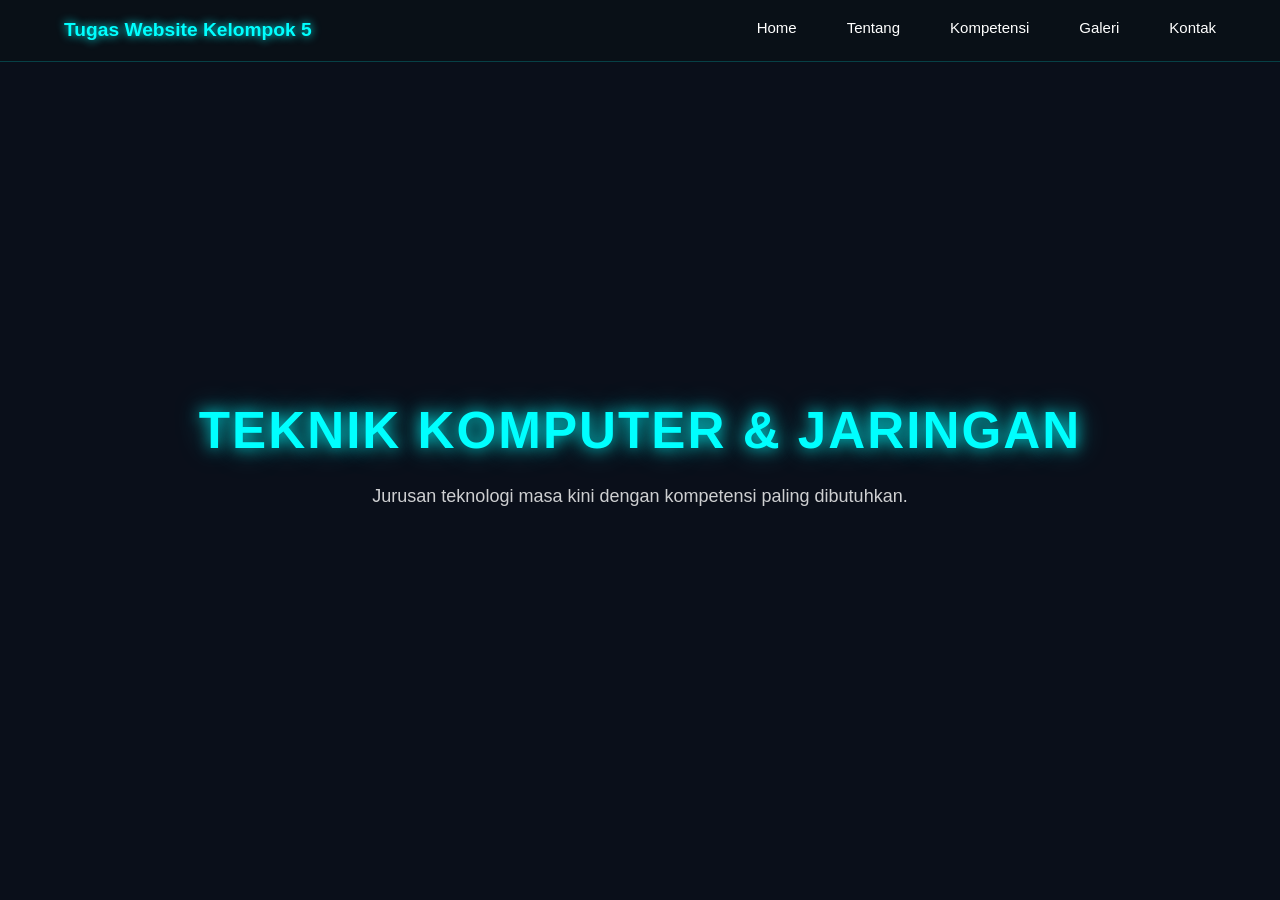
<file: index.html>
<!DOCTYPE html>
<html lang="id">
<head>
    <meta charset="UTF-8">
    <meta name="viewport" content="width=device-width, initial-scale=1.0">
    <title>TKJ - Home</title>
    <link rel="stylesheet" href="style.css">
</head>
<body>

<header class="navbar">
    <div class="container nav-flex">
        <div class="logo">Tugas Website Kelompok 5</div>

        <div class="menu-toggle" id="mobile-menu">
            <span class="bar"></span>
            <span class="bar"></span>
            <span class="bar"></span>
        </div>

        <nav class="nav-menu">
            <a href="index.html" class="nav-link">Home</a>
            <a href="tentang.html" class="nav-link">Tentang</a>
            <a href="kompetensi.html" class="nav-link">Kompetensi</a>
            <a href="galeri.html" class="nav-link">Galeri</a>
            <a href="kontak.html" class="nav-link">Kontak</a>
        </nav>
    </div>
</header>

<section class="hero">
    <div class="hero-content">
        <h1>TEKNIK KOMPUTER & JARINGAN</h1>
        <p>Jurusan teknologi masa kini dengan kompetensi paling dibutuhkan.</p>
    </div>
</section>

<script src="script.js"></script>
</body>
</html>
</file>
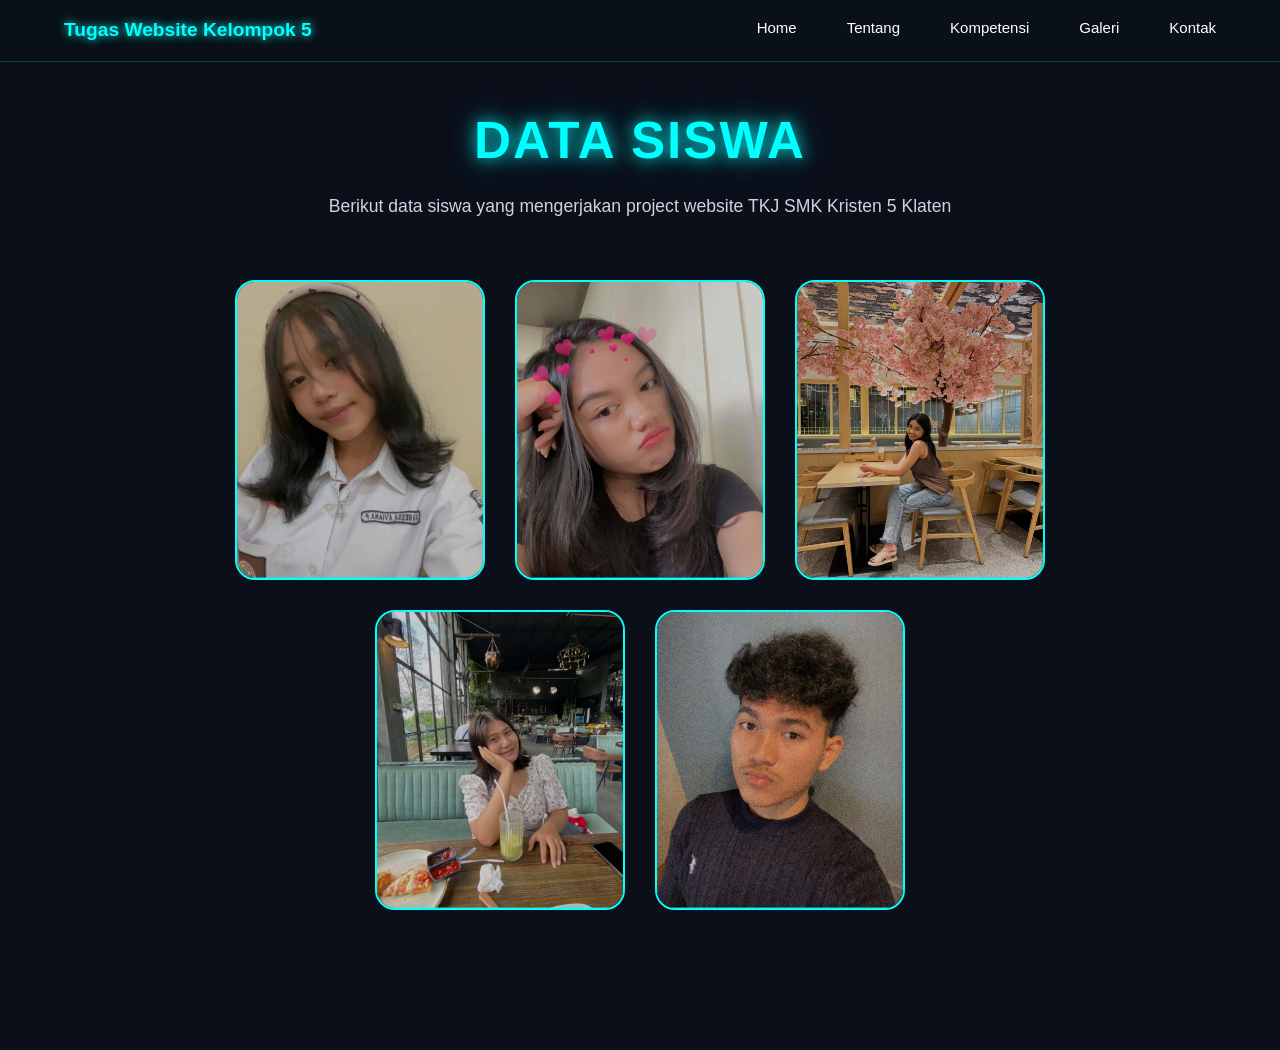
<file: galeri.html>
<!DOCTYPE html>
<html lang="id">
<head>
    <meta charset="UTF-8">
    <meta name="viewport" content="width=device-width, initial-scale=1.0">
    <title>Galeri Siswa</title>
    <link rel="stylesheet" href="style.css">
</head>
<body>

<header class="navbar">
    <div class="container nav-flex">
        <div class="logo">Tugas Website Kelompok 5</div>

        <div class="menu-toggle" id="mobile-menu">
            <span class="bar"></span>
            <span class="bar"></span>
            <span class="bar"></span>
        </div>

        <nav class="nav-menu">
            <a href="index.html" class="nav-link">Home</a>
            <a href="tentang.html" class="nav-link">Tentang</a>
            <a href="kompetensi.html" class="nav-link">Kompetensi</a>
            <a href="galeri.html" class="nav-link">Galeri</a>
            <a href="kontak.html" class="nav-link">Kontak</a>
        </nav>
    </div>
</header>

<section class="section galeri-section">
    <div class="container">
        <h1 class="title-glow">Data Siswa </h1>
        <p class="subtitle"> Berikut data siswa yang mengerjakan project website TKJ SMK Kristen 5 Klaten</p>

        <div class="galeri-grid">
            <div class="galeri-item">
                <img src="Foto/Vannesa.jpg.jpeg" alt="Kegiatan 1">
                <div class="img-caption">Vannesa</div>
            </div>
            <div class="galeri-item">
                <img src="Foto/Yemima.jpg.jpeg" alt="Kegiatan 2">
                <div class="img-caption">Yemima</div>
            </div>
            <div class="galeri-item">
                <img src="Foto/Zara.jpg.jpeg" alt="Kegiatan 3">
                <div class="img-caption">Zara</div>
            </div>
            <div class="galeri-item">
                <img src="Foto/Helen.jpg.jpeg" alt="Kegiatan 4">
                <div class="img-caption">Helen</div>
            </div>
            <div class="galeri-item">
                <img src="Foto/Adit.jpg.jpeg" alt="Kegiatan 5">
                <div class="img-caption">Adit</div>
            </div>
        </div>
    </div>
</section>
<script src="script.js"></script>
</body>
</html>
</file>
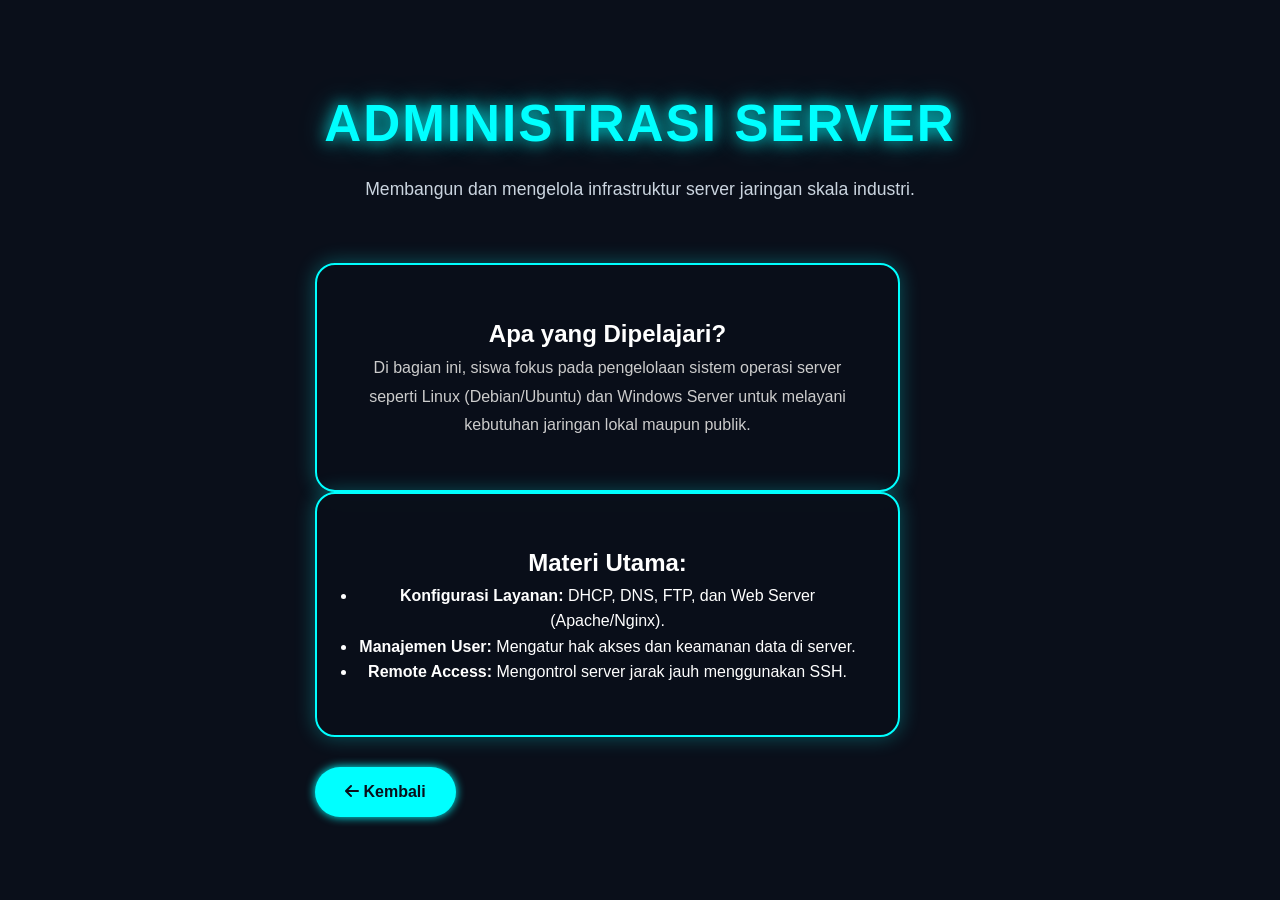
<file: jaringan.html>
<!DOCTYPE html>
<html lang="id">
<head>
    <meta charset="UTF-8">
    <meta name="viewport" content="width=device-width, initial-scale=1.0">
    <title>Administrasi Server - TKJ</title>
    <link rel="stylesheet" href="style.css">
    <link rel="stylesheet" href="https://cdnjs.cloudflare.com/ajax/libs/font-awesome/6.0.0/css/all.min.css">
</head>
<body>
    <section class="detail-section">
        <h1 class="title-glow">ADMINISTRASI SERVER</h1>
        <p class="subtitle">Membangun dan mengelola infrastruktur server jaringan skala industri.</p>

        <div class="detail-content">
            <div class="detail-box">
                <h2>Apa yang Dipelajari?</h2>
                <p>Di bagian ini, siswa fokus pada pengelolaan sistem operasi server seperti Linux (Debian/Ubuntu) dan Windows Server untuk melayani kebutuhan jaringan lokal maupun publik.</p>
            </div>
            
            <div class="detail-box">
                <h2>Materi Utama:</h2>
                <ul>
                    <li><strong>Konfigurasi Layanan:</strong> DHCP, DNS, FTP, dan Web Server (Apache/Nginx).</li>
                    <li><strong>Manajemen User:</strong> Mengatur hak akses dan keamanan data di server.</li>
                    <li><strong>Remote Access:</strong> Mengontrol server jarak jauh menggunakan SSH.</li>
                </ul>
            </div>

            <a href="kompetensi.html" class="btn-back"><i class="fas fa-arrow-left"></i> Kembali</a>
        </div>
    </section>
</body>
</html>
</file>
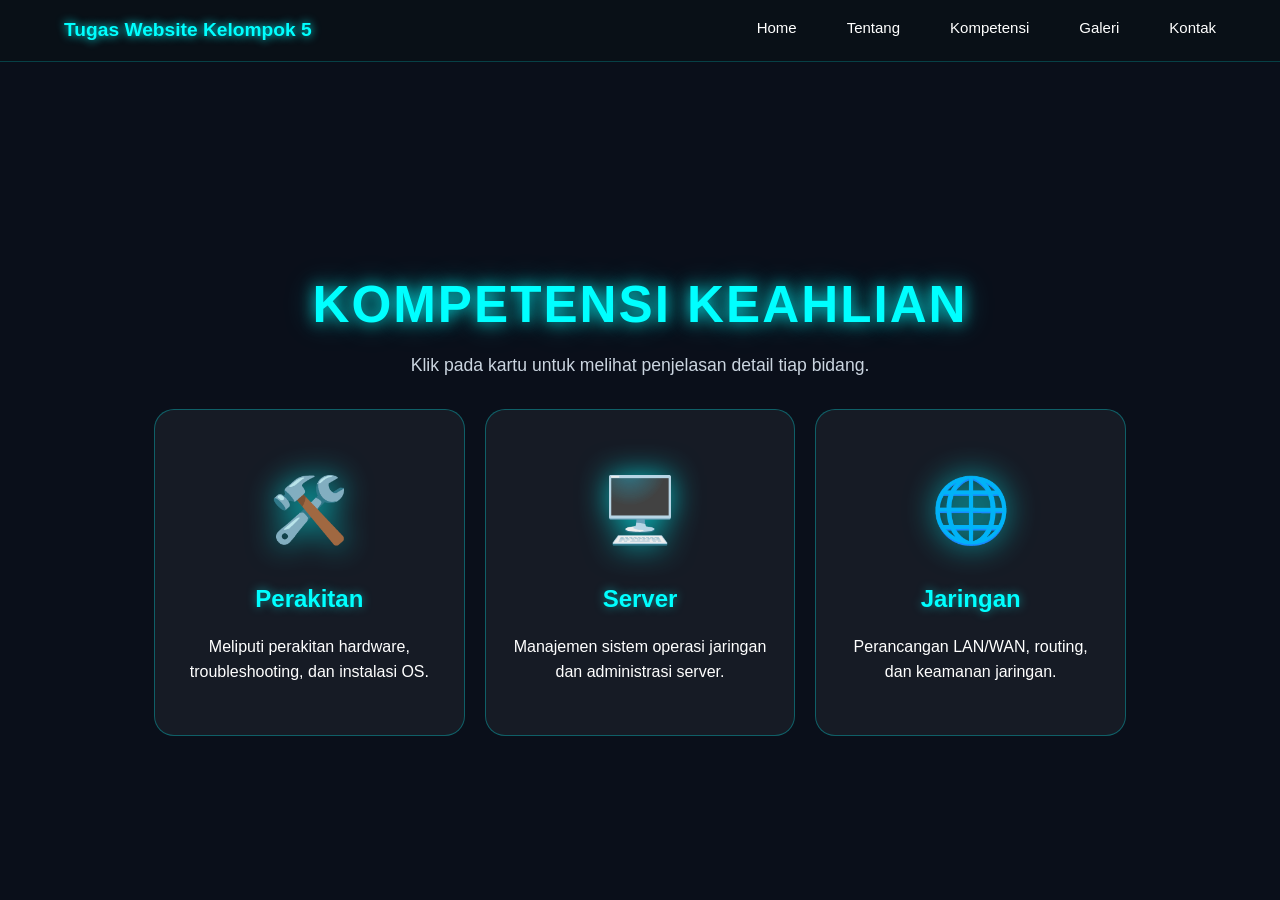
<file: kompetensi.html>
<!DOCTYPE html>
<html lang="id">
<head>
    <meta charset="UTF-8">
    <meta name="viewport" content="width=device-width, initial-scale=1.0">
    <title>Kompetensi</title>
    <link rel="stylesheet" href="style.css">
</head>
<body>

<header class="navbar">
    <div class="container nav-flex">
        <div class="logo">Tugas Website Kelompok 5</div>

        <div class="menu-toggle" id="mobile-menu">
            <span class="bar"></span>
            <span class="bar"></span>
            <span class="bar"></span>
        </div>

        <nav class="nav-menu">
            <a href="index.html" class="nav-link">Home</a>
            <a href="tentang.html" class="nav-link">Tentang</a>
            <a href="kompetensi.html" class="nav-link">Kompetensi</a>
            <a href="galeri.html" class="nav-link">Galeri</a>
            <a href="kontak.html" class="nav-link">Kontak</a>
        </nav>
    </div>
</header>
<section class="tentang-section">
    <div class="container">
        <h1 class="title-glow">KOMPETENSI KEAHLIAN</h1>
        <p class="subtitle">Klik pada kartu untuk melihat penjelasan detail tiap bidang.</p>

        <div class="tentang-grid">
            
            <a href="perakitan.html" class="tentang-card card-link">
                <div class="card-icon">🛠️</div>
                <h3>Perakitan</h3>
                <p class="desc-kecil">Meliputi perakitan hardware, troubleshooting, dan instalasi OS.</p>
            </a>

            <a href="server.html" class="tentang-card card-link">
                <div class="card-icon">🖥️</div>
                <h3>Server</h3>
                <p class="desc-kecil">Manajemen sistem operasi jaringan dan administrasi server.</p>
            </a>

            <a href="jaringan.html" class="tentang-card card-link">
                <div class="card-icon">🌐</div>
                <h3>Jaringan</h3>
                <p class="desc-kecil">Perancangan LAN/WAN, routing, dan keamanan jaringan.</p>
            </a>

        </div>
    </div>
</section>

<script src="script.js"></script>
</body>
</html>
</file>
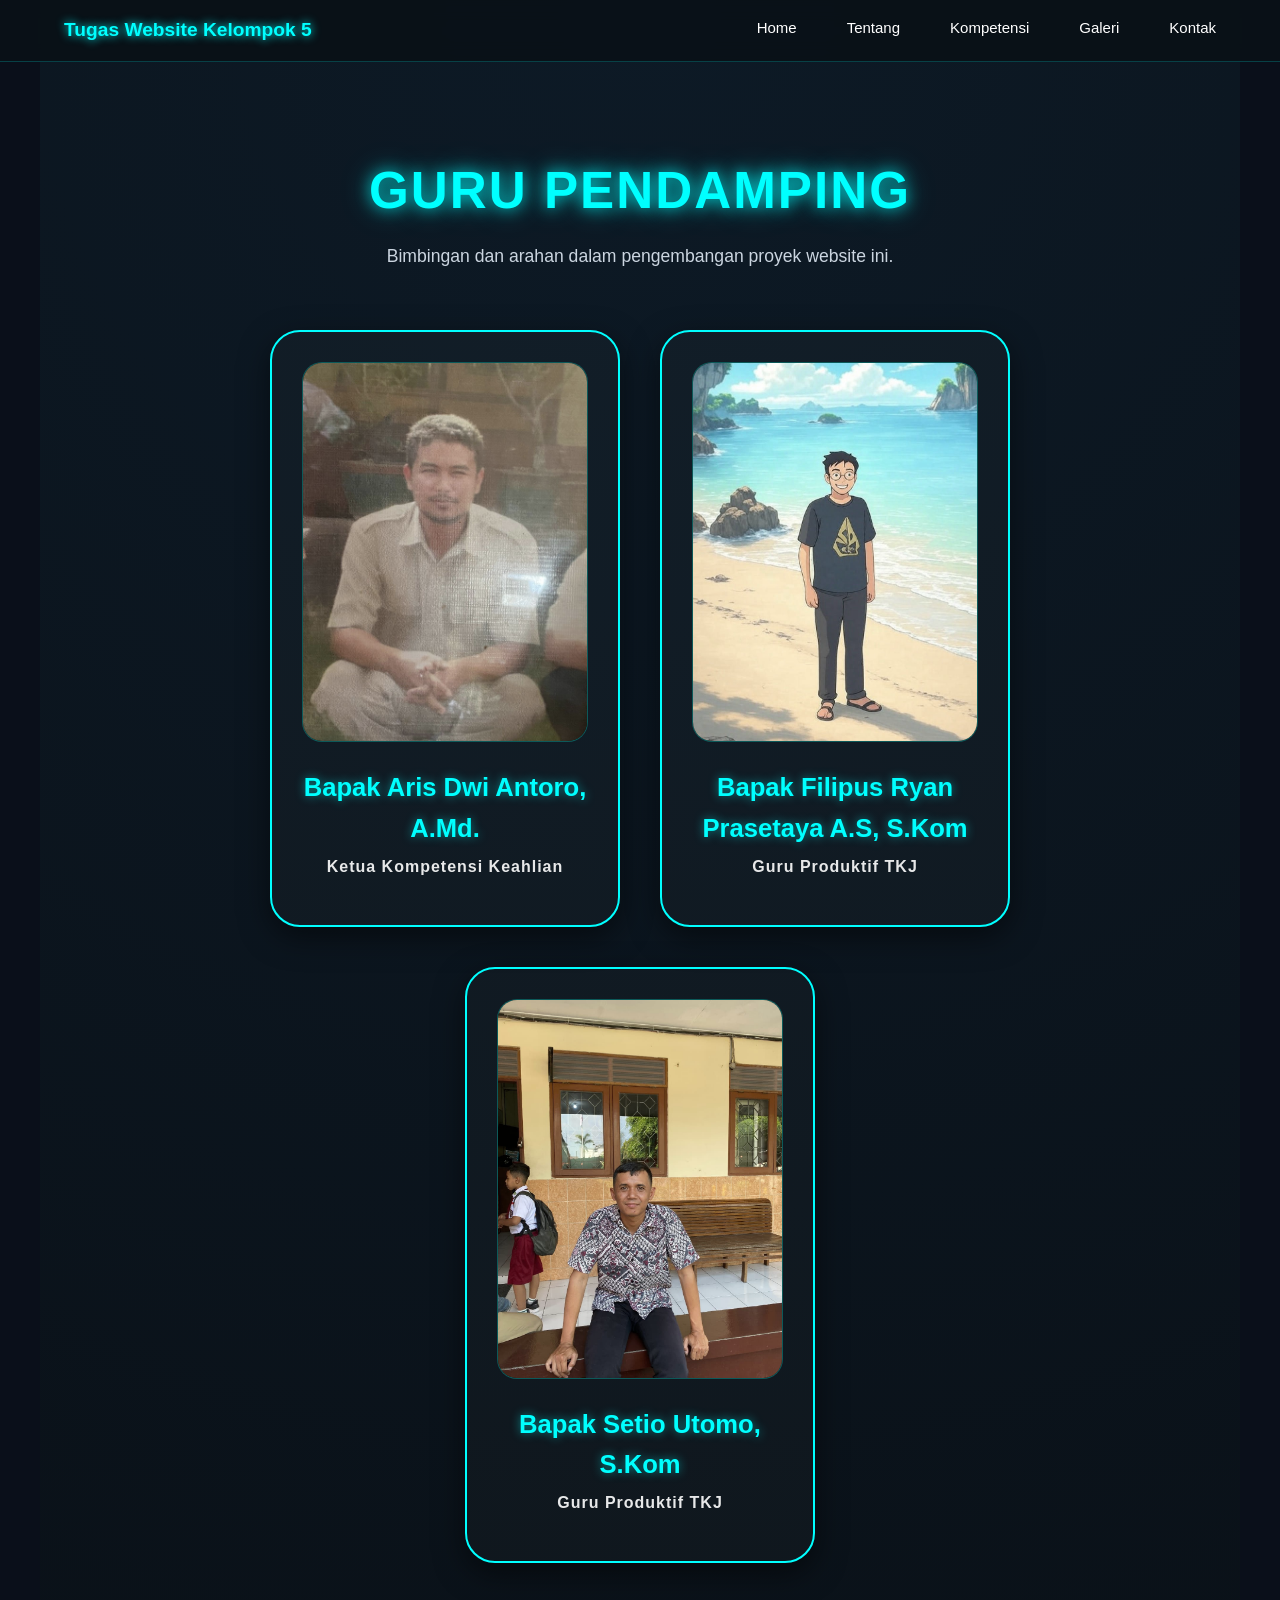
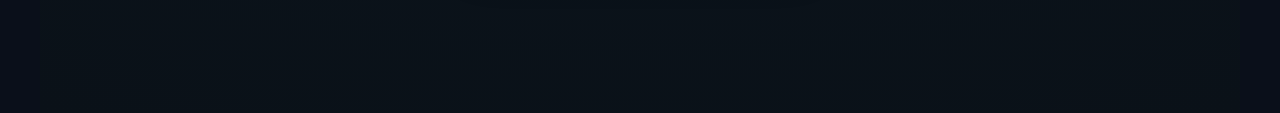
<file: kontak.html>
<!DOCTYPE html>
<html lang="id">
<head>
    <meta charset="UTF-8">
    <meta name="viewport" content="width=device-width, initial-scale=1.0">
    <title>Kontak</title>
    <link rel="stylesheet" href="style.css">
</head>
<body>

<header class="navbar">
    <div class="container nav-flex">
        <div class="logo">Tugas Website Kelompok 5</div>

        <div class="menu-toggle" id="mobile-menu">
            <span class="bar"></span>
            <span class="bar"></span>
            <span class="bar"></span>
        </div>

        <nav class="nav-menu">
            <a href="index.html" class="nav-link">Home</a>
            <a href="tentang.html" class="nav-link">Tentang</a>
            <a href="kompetensi.html" class="nav-link">Kompetensi</a>
            <a href="galeri.html" class="nav-link">Galeri</a>
            <a href="kontak.html" class="nav-link">Kontak</a>
        </nav>
    </div>
</header>

<section class="guru-section-full">
    <div class="container">
        <h1 class="title-glow">GURU PENDAMPING</h1>
        <p class="subtitle">Bimbingan dan arahan dalam pengembangan proyek website ini.</p>

        <div class="guru-grid-pro">
            <div class="guru-card-pro">
                <div class="guru-img-pro">
                    <img src="Foto/Aris.jpg.jpeg" alt="Pak Kris">
                </div>
                <div class="guru-info-pro">
                    <h3>Bapak Aris Dwi Antoro, A.Md.</h3>
                    <p class="role">Ketua Kompetensi Keahlian</p>
                    <!-- <p class="desc">Membimbing dalam integrasi sistem Firebase dan arsitektur IoT.</p> -->
                </div>
            </div>

            <div class="guru-card-pro">
                <div class="guru-img-pro">
                    <img src="Foto/Ipus.jpg.jpeg" alt="Guru 2">
                </div>
                <div class="guru-info-pro">
                    <h3>Bapak Filipus Ryan Prasetaya A.S, S.Kom</h3>
                    <p class="role">Guru Produktif TKJ</p>
                    <!-- <p class="desc">Membimbing dalam pengembangan antarmuka (UI) dan logika web.</p> -->
                </div>
            </div>

            <div class="guru-card-pro">
                <div class="guru-img-pro">
                    <img src="Foto/Tomo.jpg.jpeg" alt="Guru 3">
                </div>
                <div class="guru-info-pro">
                    <h3>Bapak Setio Utomo, S.Kom</h3>
                    <p class="role">Guru Produktif TKJ</p>
                    <!-- <p class="desc">Membimbing dalam troubleshooting hardware dan jaringan sistem.</p> -->
                </div>
            </div>
        </div>
    </div>
</section>

<script src="script.js"></script>
</body>
</html>
</file>
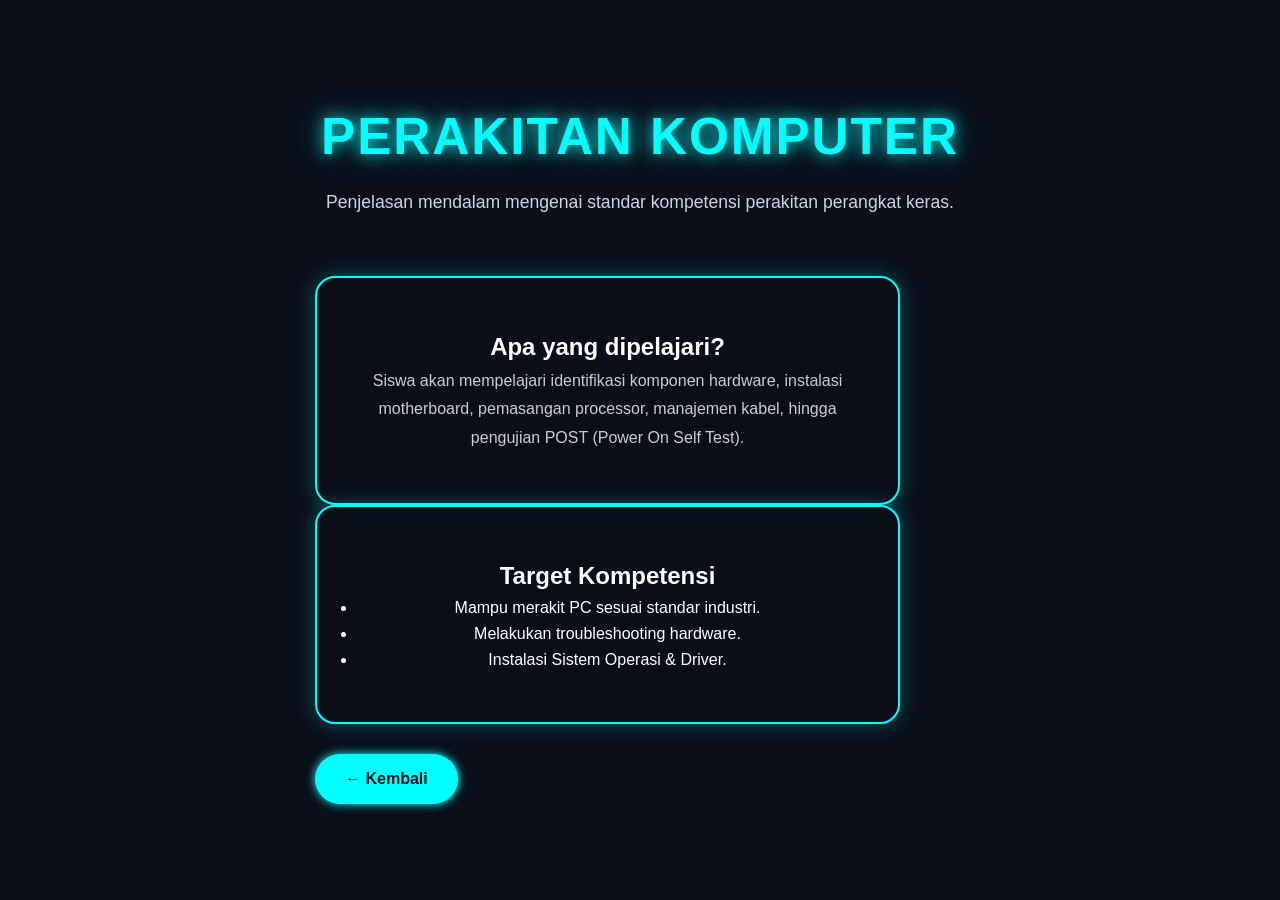
<file: perakitan.html>
<!DOCTYPE html>
<html lang="id">
<head>
    <meta charset="UTF-8">
    <meta name="viewport" content="width=device-width, initial-scale=1.0">
    <title>Detail Kompetensi - Perakitan</title>
    <link rel="stylesheet" href="style.css"> </head>
<body>
    <section class="detail-section">
        <h1 class="title-glow">PERAKITAN KOMPUTER</h1>
        <p class="subtitle">Penjelasan mendalam mengenai standar kompetensi perakitan perangkat keras.</p>

        <div class="detail-content">
            <div class="detail-box">
                <h2>Apa yang dipelajari?</h2>
                <p>Siswa akan mempelajari identifikasi komponen hardware, instalasi motherboard, pemasangan processor, manajemen kabel, hingga pengujian POST (Power On Self Test).</p>
            </div>
            
            <div class="detail-box">
                <h2>Target Kompetensi</h2>
                <ul>
                    <li>Mampu merakit PC sesuai standar industri.</li>
                    <li>Melakukan troubleshooting hardware.</li>
                    <li>Instalasi Sistem Operasi & Driver.</li>
                </ul>
            </div>

            <a href="kompetensi.html" class="btn-back"> ← Kembali</a>
        </div>
    </section>
</body>
</html>
</file>
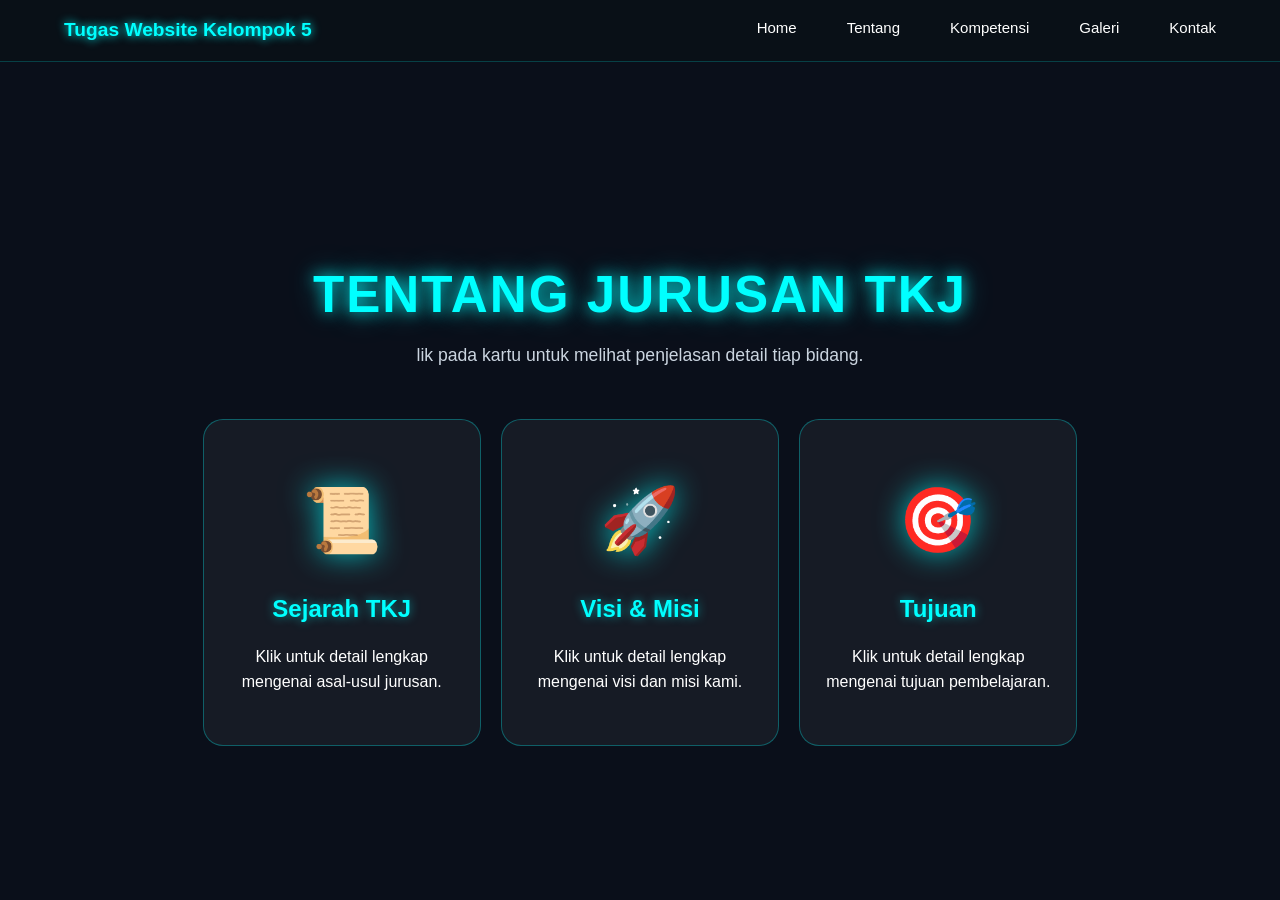
<file: tentang.html>
<!DOCTYPE html>
    <html lang="id">
    <head>
        <meta charset="UTF-8" />
        <meta name="viewport" content="width=device-width, initial-scale=1.0" />
        <title>Tentang TKJ</title>
        <link rel="stylesheet" href="style.css" />
    </head>
    <body>
        <!-- NAVBAR -->
<header class="navbar">
    <div class="container nav-flex">
        <div class="logo">Tugas Website Kelompok 5</div>

        <div class="menu-toggle" id="mobile-menu">
            <span class="bar"></span>
            <span class="bar"></span>
            <span class="bar"></span>
        </div>

        <nav class="nav-menu">
            <a href="index.html" class="nav-link">Home</a>
            <a href="tentang.html" class="nav-link">Tentang</a>
            <a href="kompetensi.html" class="nav-link">Kompetensi</a>
            <a href="galeri.html" class="nav-link">Galeri</a>
            <a href="kontak.html" class="nav-link">Kontak</a>
        </nav>
    </div>
</header>
        <!-- SECTION TENTANG -->
        <section class="tentang-section">
        <div class="container">
            <h1 class="title-glow">Tentang Jurusan TKJ</h1>
            <p class="subtitle">
                lik pada kartu untuk melihat penjelasan detail tiap bidang.
            </p>

         <section class="tentang-grid">
  
       <div class="tentang-grid">
    <a href="sejarah.html" class="tentang-card">
        <span class="card-icon">📜</span>
        <h2>Sejarah TKJ</h2>
        <p>Klik untuk detail lengkap mengenai asal-usul jurusan.</p>
    </a>

    <a href="visi.html" class="tentang-card">
        <span class="card-icon">🚀</span>
        <h2>Visi & Misi</h2>
        <p>Klik untuk detail lengkap mengenai visi dan misi kami.</p>
    </a>

    <a href="tujuan.html" class="tentang-card">
        <span class="card-icon">🎯</span>
        <h2>Tujuan</h2>
        <p>Klik untuk detail lengkap mengenai tujuan pembelajaran.</p>
    </a>
</div>
    </div>
</section>
        <script src="script.js"></script>
        
    </body>
    </html>
</file>
<file: style.css>
/* ===== GLOBAL STYLE ===== */
* {
    margin: 0;
    padding: 0;
    box-sizing: border-box;
    font-family: 'Poppins', sans-serif;
}

body {
    background-color: #0a1118 !important; /* Background gelap solid */
    font-family: 'Segoe UI', Roboto, sans-serif;
    color: #ffffff;
    line-height: 1.6;
}
/* ===== CONTAINER ===== */
.container {
    width: 90%;
    max-width: 1200px;
    margin: auto;
}

/* ===== NAVBAR ===== */
.navbar {
    width: 100%;
    padding: 18px 0;
    background: rgba(10, 10, 20, 0.8);
    backdrop-filter: blur(10px);
    position: fixed;
    top: 0;
    left: 0;
    z-index: 999;
    border-bottom: 1px solid rgba(0,255,255,0.2);
}

.nav-flex {
    display: flex;
    justify-content: space-between;
    align-items: center;
}

.logo {
    display: block !important;
    color: cyan !important;
    z-index: 10001 !important;
}

nav {
    position: relative;
}

.nav-link {
    color: #a8b2d1;
    margin-left: 25px;
    text-decoration: none;
    font-size: 15px;
    transition: .3s;
    padding-bottom: 5px;
}

.nav-link:hover,
.nav-link.active {
    color: cyan;
    text-shadow: 0 0 8px cyan;
}

/* Underline Neon */
.underline {
    position: absolute;
    bottom: 0;
    left: 0;
    height: 3px;
    width: 0px;
    background: cyan;
    box-shadow: 0 0 8px cyan;
    transition: .3s;
    border-radius: 10px;
}

/* ===== HERO (HOME) ===== */
.hero {
    height: 100vh;
    display: flex;
    justify-content: center;
    align-items: center;
    text-align: center;
    padding: 30px;
}

.hero h1 {
    font-size: 50px;
    color: cyan;
    text-shadow: 0 0 20px cyan;
}

.hero p {
    margin-top: 10px;
    font-size: 18px;
    opacity: 0.8;
}

/* ===== SECTION GENERIC ===== */
.section {
    padding: 100px 0;
    text-align: center;
}

.title {
    font-size: 40px;
    color: cyan;
    text-shadow: 0 0 15px cyan;
}

.title-glow {
    color: cyan !important;
    text-shadow: 0 0 15px cyan, 0 0 30px rgba(0, 255, 255, 0.5);
    text-align: center;
}

.subtitle {
    margin-bottom: 0 !important; /* Biar gak nambah jarak liar */
    padding-bottom: 0 !important;
}

/* ===================
   NAVBAR GLOBAL
=================== */
.navbar {
    width: 100%;
    position: fixed;
    top: 0;
    left: 0;
    background: rgba(10, 17, 24, 0.95);
    backdrop-filter: blur(10px);
    border-bottom: 1px solid rgba(0, 255, 255, 0.2);
    z-index: 1000;
    padding: 15px 0;
}

.nav-flex {
    display: flex;
    justify-content: space-between;
    align-items: center;
}

.navbar .logo {
    color: cyan;
    font-size: 1.2rem;
    font-weight: bold;
    text-shadow: 0 0 10px cyan;
}

nav {
    position: relative;
    display: flex;
    gap: 25px;
}

.nav-link {
    color: white;
    text-decoration: none;
    font-weight: 500;
    padding-bottom: 5px;
    transition: 0.3s;
}

/* underline neon mengikuti menu */
.underline {
    position: absolute;
    bottom: 0;
    left: 0;
    width: 0px;
    height: 2px;
    background: cyan;
    box-shadow: 0 0 10px cyan;
    transition: 0.3s;
}

.nav-link:hover,
.nav-link.active {
    color: cyan;
}

/* =========================================
   FULL UNIFIED STYLE (TENTANG & KOMPETENSI)
   ========================================= */
/* 1. Paksa Judul Di Mana Pun Jadi Neon Cyan */
.tentang-section, 
.kompetensi-section {
    position: relative !important;
    z-index: 1 !important; /* Navbar tadi kan 10000, jadi ini aman di bawah */
    padding-top: 100px !important; /* Kasih ruang biar gak ketutup navbar */
}
/* 3. JUDUL WAJIB NEON CYAN (ANTI PUTIH) */
h1, 
.title-glow, 
.tentang-section h1, 
.kompetensi-section h1 {
    color: #00ffff !important;
    text-shadow: 0 0 15px rgba(0, 255, 255, 0.8), 
                 0 0 30px rgba(0, 255, 255, 0.4) !important;
    font-size: clamp(2.5rem, 5vw, 3.2rem) !important;
    font-weight: 800 !important;
    text-transform: uppercase !important;
    margin-bottom: 10px !important;
    text-align: center !important;
    letter-spacing: 2px !important;
}

/* 4. Subtitle Deskripsi (Identik) */
.subtitle {
    color: #cbd5e0 !important;
    font-size: 1.1rem !important;
    max-width: 750px;
    margin: 0 auto 60px auto !important;
    line-height: 1.6;
    text-align: center;
}

/* 5. Grid Horizontal Simetris */
.tentang-grid, 
.kompetensi-grid {
    display: flex !important;
    flex-direction: row !important;
    justify-content: center !important;
    align-items: stretch !important;
    gap: 30px !important;
    width: 90% !important;
    max-width: 1200px !important;
    margin: 80px auto 0 !important; /* KUNCI: Jarak 80px dari subtitle ke card */
}
/* 6. Kartu Style (Identik Total) */
.tentang-card, 
.kompetensi-card {
    flex: 1 !important;
    background: rgba(255, 255, 255, 0.05) !important;
    border: 1px solid rgba(0, 255, 255, 0.3) !important;
    border-radius: 20px !important;
    padding: 50px 25px !important; /* Padding dalem kartu disamain */
    text-align: center !important;
    text-decoration: none !important;
    transition: 0.3s ease !important;
    display: flex;
    flex-direction: column;
    align-items: center;
}

.tentang-card:hover, 
.kompetensi-card:hover {
    border-color: #00ffff !important;
    box-shadow: 0 0 25px rgba(0, 255, 255, 0.3) !important;
    transform: translateY(-10px) !important;   
}

/* 7. Judul Dalam Kartu (Wajib Neon) */
.tentang-card h2, .kompetensi-card h2,
.tentang-card h3, .kompetensi-card h3 {
    color: #00ffff !important; /* Kunci Neon */
    text-shadow: 0 0 10px rgba(0, 255, 255, 0.5) !important;
    font-size: 1.5rem !important;
    margin-bottom: 15px !important;
}

/* 8. Teks Paragraf & Link (Putih Bersih) */
.tentang-card p, .kompetensi-card p,
.tentang-card a, .kompetensi-card a {
    color: #ffffff !important; /* Isi keterangan tetep putih biar kontras */
    font-size: 1rem !important;
    line-height: 1.6 !important;
    text-decoration: none !important;
}
/* Ikon atau Image */
.tentang-card img, .kompetensi-card img {
    width: 65px;
    height: 65px;
    object-fit: contain;
}
/* =========================================
   GALERI FORMAT 3 - 2 (PIRAMIDA TERBALIK)
   ========================================= */

.galeri-grid {
    display: flex !important;
    flex-wrap: wrap !important;      /* Biar bisa turun ke baris baru */
    justify-content: center !important; /* Semua item rata tengah */
    gap: 30px !important;            /* Jarak antar foto */
    max-width: 1000px !important;    /* Kunci lebar biar gak mencar */
    margin: 40px auto !important;
}

.galeri-item {
    /* Untuk dapet 3 foto di baris pertama: 
       (100% / 3) - gap = sekitar 30% */
    flex: 0 1 calc(30% - 20px) !important; 
    min-width: 250px !important;     /* Biar foto gak kekecilan */
    height: 300px !important;
    border: 2px solid #00ffff !important;
    border-radius: 20px !important;
    overflow: hidden;
    position: relative;
    transition: 0.4s ease-in-out;
    background: rgba(255, 255, 255, 0.05);
}

/* Efek Glow & Hover */
.galeri-item:hover {
    transform: scale(1.05);
    box-shadow: 0 0 25px rgba(0, 255, 255, 0.5);
    border-color: #ffffff !important;
}

.galeri-item img {
    width: 100%;
    height: 100%;
    object-fit: cover;
    filter: brightness(0.8);
    transition: 0.4s;
}

.galeri-item:hover img {
    filter: brightness(1.1);
}

/* Caption Nama Siswa */
.img-caption {
    position: absolute;
    bottom: 0;
    width: 100%;
    background: #00ffff;
    color: #0a1118;
    padding: 12px;
    font-weight: 800;
    text-align: center;
    transform: translateY(100%);
    transition: 0.3s;
}

.galeri-item:hover .img-caption {
    transform: translateY(0);
}

/* Responsive: Kalau di layar HP balik jadi 1 kolom biar gak penyet */
@media (max-width: 768px) {
    .galeri-item {
        flex: 0 1 100% !important;
        max-width: 400px;
    }
}

/* Animations */
@keyframes fadeIn {
    from { opacity: 0; }
    to { opacity: 1; }
}

@keyframes slideUp {
    from { transform: translateY(40px); opacity: 0; }
    to { transform: translateY(0); opacity: 1; }
}

/* detail.css - Versi Anti-Hilang */
body {
    background: #0a0f1a !important;
    margin: 0;
    padding: 0;
    display: flex;
    justify-content: center;
    align-items: center;
    min-height: 100vh;
    font-family: 'Poppins', sans-serif;
}

/* Ini Kotak Neonnya */
.detail-box {
    background: rgba(10, 15, 26, 0.95) !important;
    padding: 50px 40px !important;
    border-radius: 20px !important;
    border: 2px solid cyan !important; /* Garis Biru Neon */
    box-shadow: 0 0 20px rgba(0, 255, 255, 0.3) !important;
    max-width: 650px;
    width: 90%;
    text-align: center;
    backdrop-filter: blur(10px);
}

.detail-box h1 {
    color: cyan !important;
    text-shadow: 0 0 15px cyan;
    margin-bottom: 20px;
}

.detail-box p {
    color: #ccc !important;
    line-height: 1.8;
}

.btn-back {
    display: inline-block;
    margin-top: 30px;
    padding: 12px 30px;
    background: cyan !important;
    color: #0a0f1a !important;
    text-decoration: none;
    border-radius: 50px;
    font-weight: bold;
    box-shadow: 0 0 10px cyan;
    transition: 0.3s;
}

.btn-back:hover {
    transform: scale(1.05);
    box-shadow: 0 0 25px cyan;
}

/* =========================================
   STYLE GURU PENDAMPING
   ========================================= */
.guru-section {
    padding: 120px 20px 60px !important;
    text-align: center;
}

.guru-card {
    display: flex;
    align-items: center;
    justify-content: center;
    gap: 40px;
    max-width: 800px;
    margin: 40px auto;
    background: rgba(255, 255, 255, 0.03);
    border: 2px solid #00ffff;
    border-radius: 30px;
    padding: 40px;
    box-shadow: 0 0 20px rgba(0, 255, 255, 0.2);
}

.guru-img img {
    width: 200px;
    height: 250px;
    object-fit: cover;
    border-radius: 20px;
    border: 2px solid #00ffff;
}

.guru-info {
    text-align: left;
}

.guru-info h2 {
    color: #00ffff !important;
    font-size: 2rem;
    margin-bottom: 10px;
}

.guru-info .jabatan {
    color: #ffffff;
    font-weight: bold;
    margin-bottom: 15px;
    opacity: 0.8;
}

.guru-info .pesan {
    font-style: italic;
    color: #cbd5e0;
    line-height: 1.6;
}

/* =========================================
   FIX GURU PENDAMPING & FOOTER (ANTI-BENTROK)
   ========================================= */

/* =========================================
   GURU SECTION FULL HEIGHT & LONG CARD
   ========================================= */
.guru-section-full {
    padding: 150px 0 !important;
    min-height: 100vh; /* Pastikan halaman full layar */
    background: radial-gradient(circle at top, #0d1a26 0%, #0a1118 100%);
}

.guru-grid-pro {
    display: flex !important;
    flex-direction: row !important;
    justify-content: center !important;
    align-items: stretch !important;
    gap: 40px !important;
    margin-top: 60px !important;
    flex-wrap: wrap;
}

/* KARTU DIBUAT LEBIH TINGGI/PANJANG */
.guru-card-pro {
    flex: 0 1 350px !important; /* Lebar lebih proporsional */
    background: rgba(255, 255, 255, 0.02) !important;
    border: 2px solid #00ffff !important;
    border-radius: 30px !important;
    padding: 30px !important;
    text-align: center;
    transition: 0.5s cubic-bezier(0.175, 0.885, 0.32, 1.275);
    box-shadow: 0 10px 30px rgba(0, 0, 0, 0.5);
    display: flex;
    flex-direction: column;
}

.guru-card-pro:hover {
    transform: translateY(-20px) scale(1.02);
    box-shadow: 0 0 40px rgba(0, 255, 255, 0.4);
    background: rgba(0, 255, 255, 0.05) !important;
}

/* FOTO DIBUAT LEBIH BESAR & PANJANG */
.guru-img-pro {
    width: 100% !important;
    height: 380px !important; /* TINGGI FOTO DITAMBAH */
    border-radius: 20px;
    overflow: hidden;
    margin-bottom: 25px;
    border: 1px solid rgba(0, 255, 255, 0.3);
    background: #111;
}

.guru-img-pro img {
    width: 100% !important;
    height: 100% !important;
    object-fit: cover !important;
    filter: grayscale(20%);
    transition: 0.5s;
}

.guru-card-pro:hover .guru-img-pro img {
    filter: grayscale(0%);
    transform: scale(1.1);
}

/* INFO TEXT */
.guru-info-pro h3 {
    color: #00ffff !important;
    font-size: 1.6rem !important;
    text-shadow: 0 0 10px rgba(0, 255, 255, 0.5);
    margin-bottom: 5px;
}

.guru-info-pro .role {
    color: #ffffff !important;
    font-weight: 600;
    font-size: 1rem;
    margin-bottom: 15px;
    opacity: 0.9;
    letter-spacing: 1px;
}

.guru-info-pro .desc {
    color: #a8b2d1 !important;
    font-size: 0.9rem;
    line-height: 1.6;
    font-style: italic;
}

/* Responsif buat HP */
@media (max-width: 768px) {
    .guru-grid {
        flex-direction: column !important;
        align-items: center !important;
    }
    .guru-card {
        width: 100% !important;
    }
}

/* =========================================
   UNIFORM LARGE ICON SYSTEM (TENTANG & KOMPETENSI)
   ========================================= */

.card-icon {
    font-size: 4rem !important; /* UKURAN DIBUAT JAUH LEBIH GEDE */
    height: 100px !important;    /* Kasih ruang tinggi biar gak mepet */
    display: flex !important;
    justify-content: center !important;
    align-items: center !important;
    margin-bottom: 20px !important;
    color: #00ffff !important; /* Warna Cyan Neon */
    filter: drop-shadow(0 0 15px rgba(0, 255, 255, 0.7)) !important; /* Efek nyala lebih tebel */
    transition: 0.4s ease !important;
}

/* Kalau lu pake gambar/logo (bukan emoji/icon font) */
.card-icon img {
    width: 120px !important; /* Lebar logo diperbesar */
    height: auto !important;
    filter: drop-shadow(0 0 12px rgba(0, 255, 255, 0.8));
}

/* Efek pas kartunya di-hover */
.card-link:hover .card-icon, 
.tentang-card:hover .card-icon {
    transform: scale(1.15) !important; /* Makin gede pas disentuh mouse */
    filter: drop-shadow(0 0 25px rgba(0, 255, 255, 1)) !important;
}

.tentang-section .title-glow, 
.kompetensi-section .title-glow {
    margin-bottom: 5px !important; /* Judul mepet ke subtitle */
}

.tentang-section .subtitle, 
.kompetensi-section .subtitle {
    margin-bottom: 30px !important; /* Subtitle mepet ke kartu (grid) */
}

.tentang-grid, 
.kompetensi-grid {
    margin-top: 20px !important; /* INI KUNCINYA: Dari 100px kita pangkas jadi 20px biar mepet su! */
    display: flex !important;
    gap: 20px !important;
}

/* Pastikan gak ada padding tambahan di atas grid */
.tentang-section {
    padding-top: 100px !important; /* Jarak pas dari navbar */
}

/* ===== RESPONSIVE NAVBAR ===== */

/* Sembunyikan toggle di laptop */
.menu-toggle {
    display: none;
    flex-direction: column;
    cursor: pointer;
    gap: 5px;
}

.menu-toggle .bar {
    width: 25px;
    height: 3px;
    background: cyan;
    box-shadow: 0 0 8px cyan;
    border-radius: 5px;
}

/* SETTING DI HP (Screen < 768px) */
@media (max-width: 768px) {
    .menu-toggle {
        display: flex; /* Munculin garis tiga */
    }

    .nav-menu {
        position: fixed;
        top: 70px;
        right: -100%; /* Sembunyiin menu ke kanan layar */
        width: 70%;
        height: 100vh;
        background: #0a1118;
        flex-direction: column;
        align-items: center;
        padding-top: 50px;
        transition: 0.4s ease;
        border-left: 1px solid cyan;
    }

    /* Muncul pas tombol di-klik */
    .nav-menu.active {
        right: 0;
    }

    .nav-link {
        margin: 15px 0;
        font-size: 1.1rem;
    }
}

@media (max-width: 768px) {
    /* 1. Paksa Container Nav Tetap Sebaris */
    .nav-flex {
        display: flex !important;
        justify-content: space-between !important;
        align-items: center !important;
        width: 100%;
        padding: 0 15px;
    }

    /* 2. Kecilin Logo Biar Gak Makan Tempat */
    .logo {
        font-size: 16px !important; /* Biar gak menuhin layar HP */
        max-width: 60%;
        text-align: left;
    }

    /* 3. SEMBUNYIKAN MENU UTAMA (WAJIB) */
    .nav-menu {
        position: fixed !important;
        top: 0;
        right: -100% !important; /* Lempar ke luar layar kanan */
        width: 70% !important;
        height: 100vh !important;
        background: rgba(10, 17, 24, 0.98) !important;
        flex-direction: column !important;
        justify-content: center !important;
        transition: 0.4s ease-in-out !important;
        z-index: 9999;
        display: flex !important; /* Tetap flex tapi di luar layar */
    }

    /* Muncul pas tombol garis tiga diklik */
    .nav-menu.active {
        right: 0 !important; /* Masuk ke layar */
    }

    /* 4. Munculkan Tombol Garis Tiga */
    .menu-toggle {
        display: flex !important;
        z-index: 10000;
    }

    /* 5. Jarak Link Menu di HP */
    .nav-link {
        margin: 15px 0 !important;
        font-size: 1.2rem !important;
        width: 100%;
        text-align: center;
    }
}

    .underline {
        display: none; /* Matiin underline di HP biar gak berantakan */
    }
</file>
